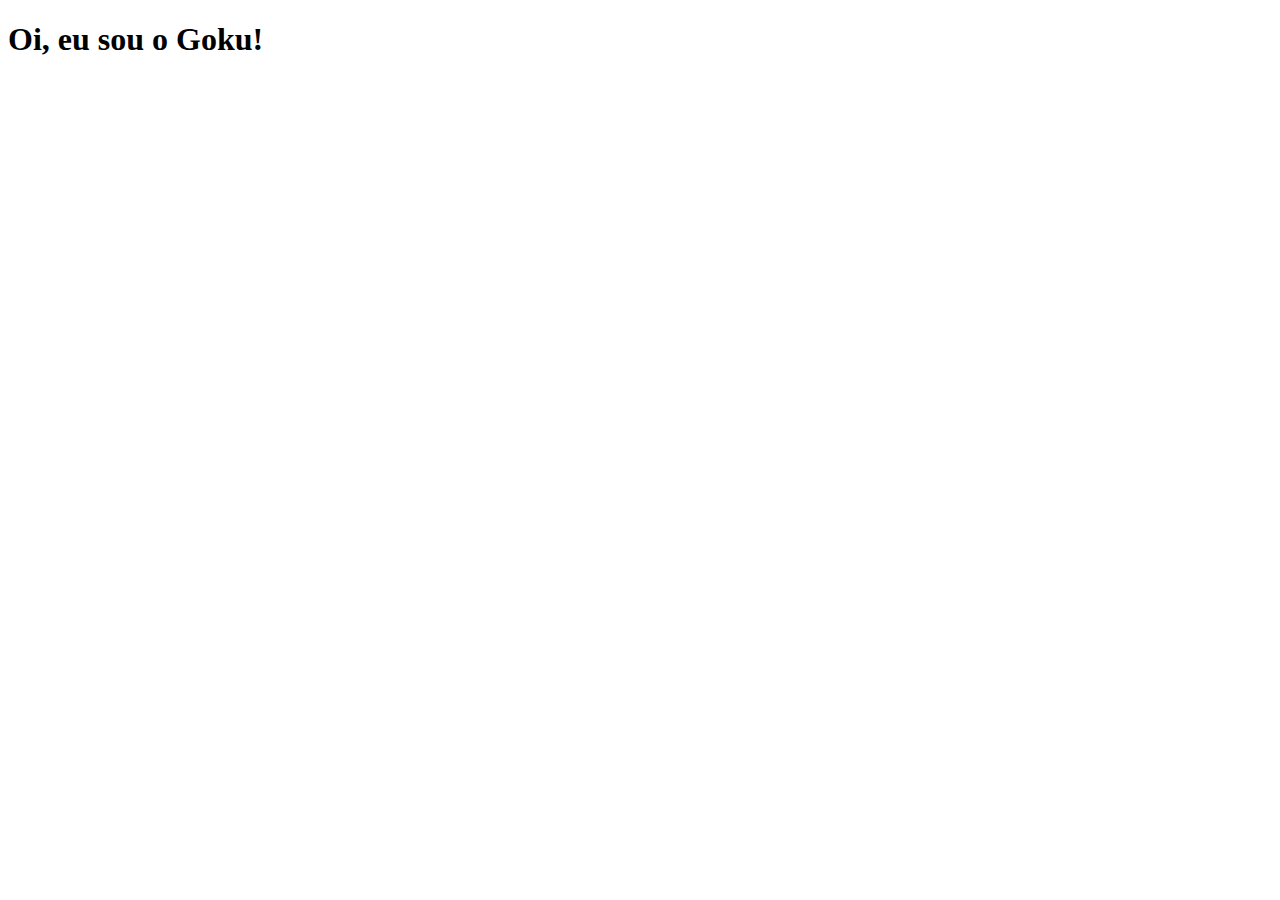
<file: AvancandoJS/objetos/index.html>
<!DOCTYPE html>
<html lang="pt-BR">
<head>
    <meta charset="UTF-8">
    <meta http-equiv="X-UA-Compatible" content="IE=edge">
    <meta name="viewport" content="width=device-width, initial-scale=1.0">
    <title>Objetos (Parte 2)</title>
</head>
<body>
    <h1>Oi, eu sou o Goku!</h1>    
</body>
<script src="scriptDois.js"></script>
</html>
</file>
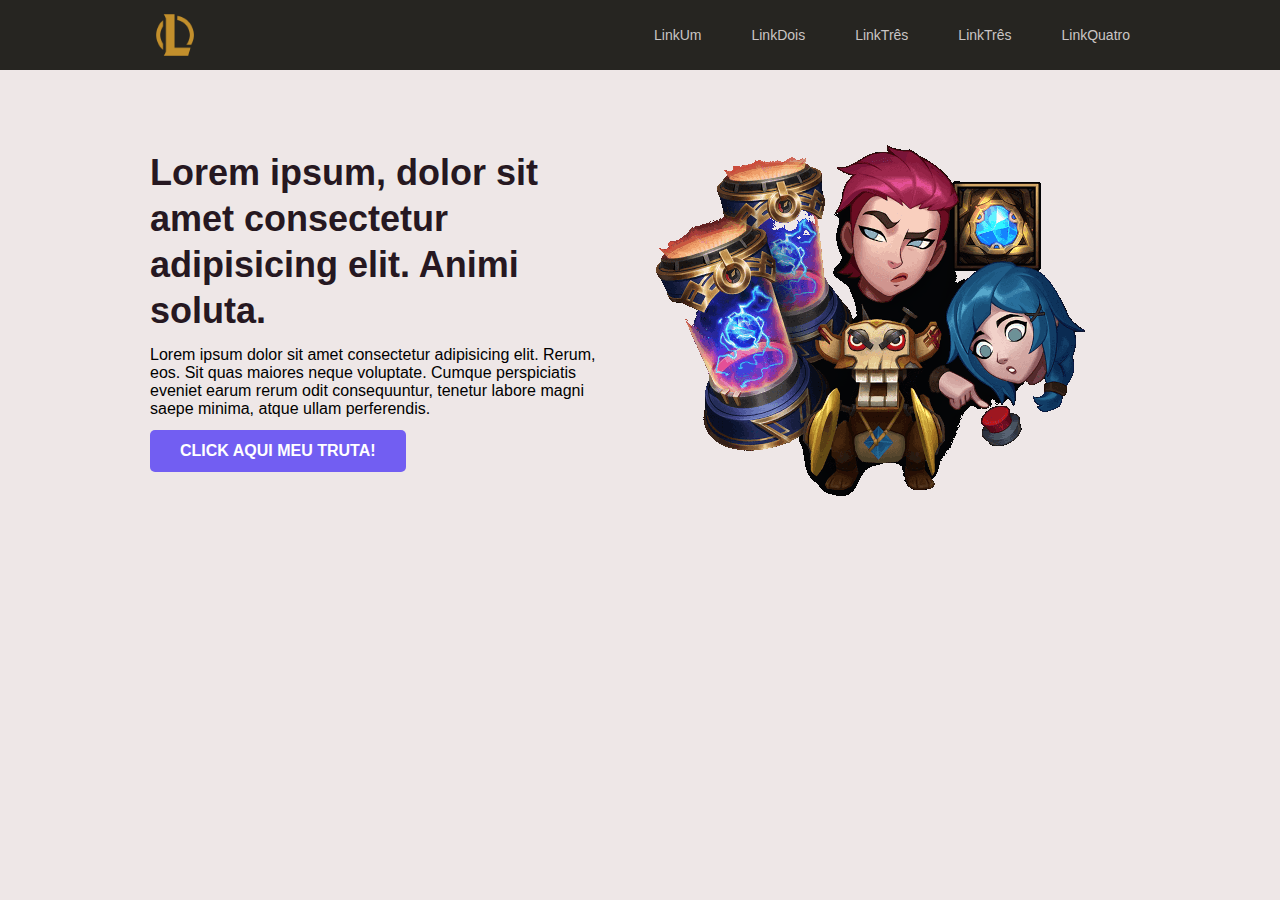
<file: css/Responsividade/index.html>
<!DOCTYPE html>
<html lang="pt-BR">
<head>
    <meta charset="UTF-8">
    <meta http-equiv="X-UA-Compatible" content="IE=edge">
    <meta name="viewport" content="width=device-width, initial-scale=1.0">
    <link rel="shortcut icon" href="favicon.ico" type="image/x-icon">
    <link rel="stylesheet" href="style.css">
    <title>Treinando Responsividade</title>
</head>
<body>
    <header>
        <div id="herderItens">
            <img src="imagens/header/logo.png" alt="Logo League of Legends">
            <nav id="nav">
                <button id="btn-mobile">Menu</button>
                <ul class="ListaDeLinks">
                    <a href="#"><li class="LinksDoNav">LinkUm</a>
                    <a href="#"><li class="LinksDoNav">LinkDois</a>
                    <a href="#"><li class="LinksDoNav">LinkTrês</a>
                    <a href="#"><li class="LinksDoNav">LinkTrês</a>
                    <a href="#"><li class="LinksDoNav">LinkQuatro</a>
                </ul>
            </nav>
        </div>
    </header>
    <main>
        <section id="PrimeiraSeção">
            <div class="CaixaDeInformação">
                <h1>
                    Lorem ipsum, dolor sit amet consectetur adipisicing elit. Animi soluta.
                </h1>
                <p>
                    Lorem ipsum dolor sit amet consectetur adipisicing elit. Rerum, eos. Sit quas maiores neque voluptate. Cumque perspiciatis eveniet earum rerum odit consequuntur, tenetur labore magni saepe minima, atque ullam perferendis.
                </p>
                <button>CLICK AQUI MEU TRUTA!</button>
            </div>
            <picture>
                <source media="(max-width: 500px)" srcset="imagens/main/imagem-decorativa300.png" type="image/png">
                <source media="(max-width: 1051px)" srcset="imagens/main/imagem-decorativa400.png" type="image/png">
                <img src="imagens/main/imagem-decorativa500.png" alt="Arcane">
            </picture>
        </section>
    </main>
</body>
<script src="script.js"></script>
</html>
</file>
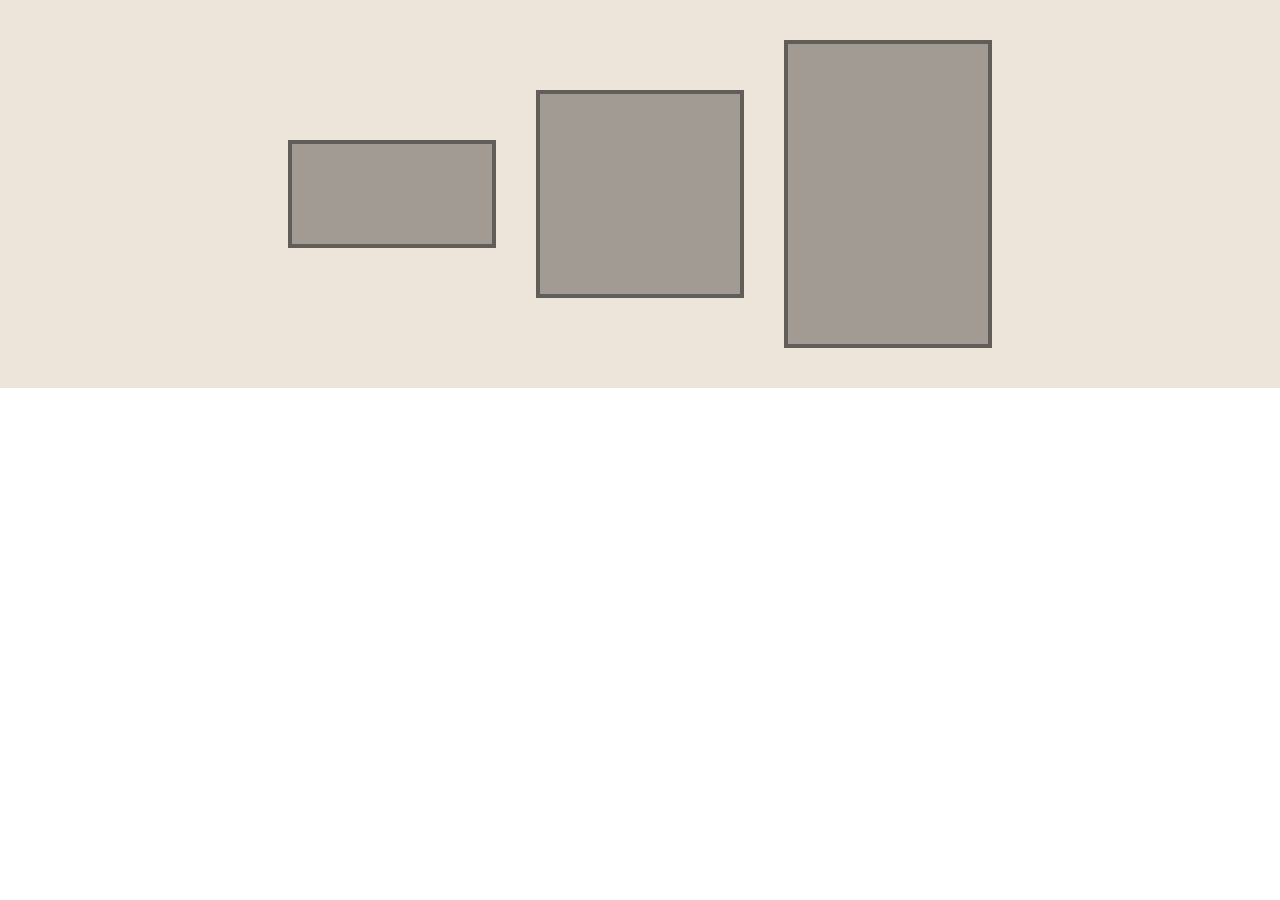
<file: css/Flexbox/pagina.html>
<!DOCTYPE html>
<html lang="pt-BR">
<head>
    <meta charset="UTF-8">
    <meta http-equiv="X-UA-Compatible" content="IE=edge">
    <meta name="viewport" content="width=device-width, initial-scale=1.0">
    <link rel="stylesheet" href="estilo.css">
    <title>Flexbox</title>
</head>
<body>

    <div id="container-pai">
        
        <div class="container-filho num1"></div>
        <div class="container-filho num2"></div>
        <div class="container-filho num3"></div>

    </div>

</body>
</html>
</file>
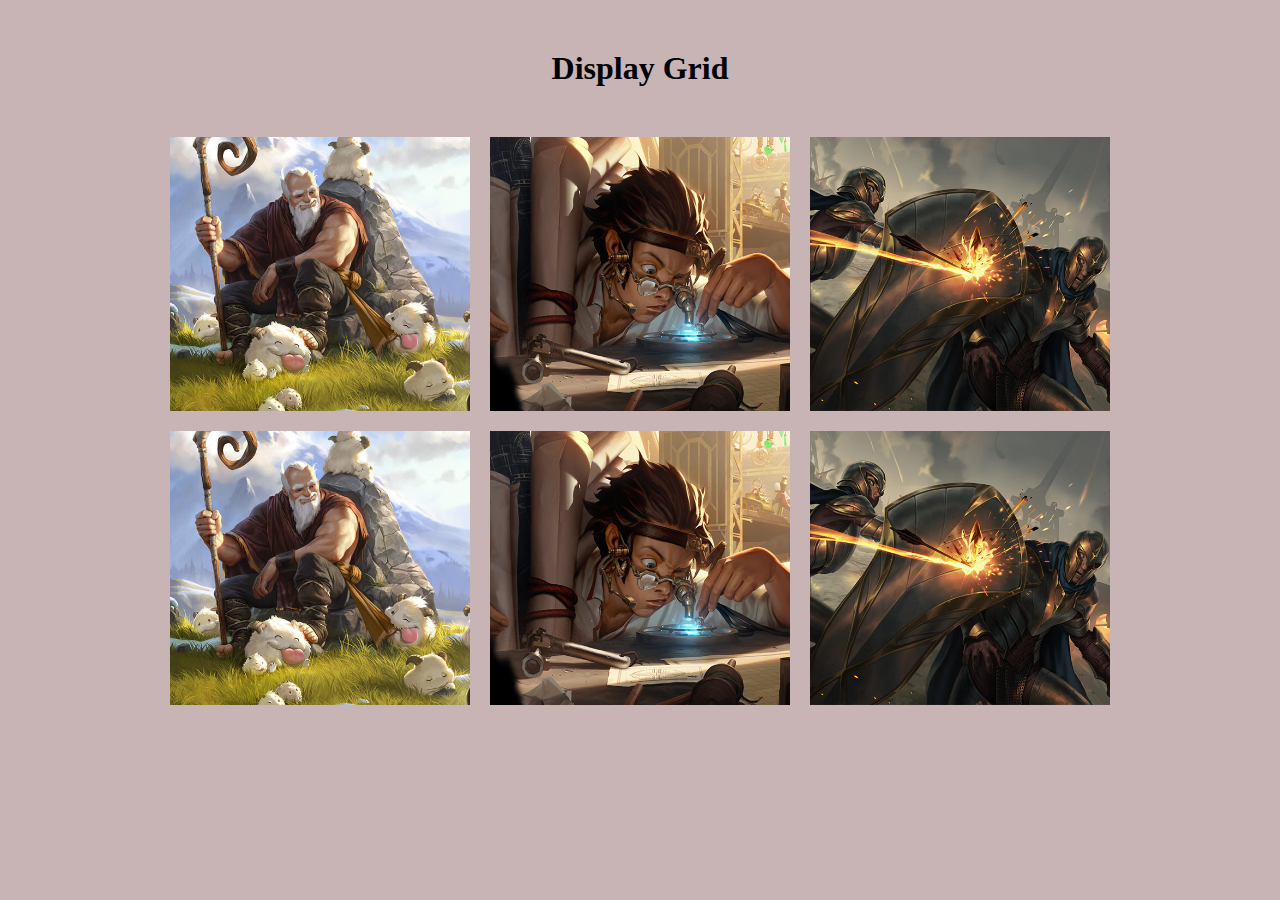
<file: css/Grid/display--grid--1.html>
<!DOCTYPE html>
<html lang="pt-BR">
<head>
    <meta charset="UTF-8">
    <meta http-equiv="X-UA-Compatible" content="IE=edge">
    <meta name="viewport" content="width=device-width, initial-scale=1.0">
    <link rel="stylesheet" href="estilos/style--1.css">
    <title>Display Grid</title>
</head>
<body>
    <h1>Display Grid</h1>
    <div>
        <div id="conteiner--grid">
            <div class="imgs--cartas">
                <img src="imgs/S01_U_F06_Poro.jpg" alt="Pastor de Poros.">
            </div>
            <div class="imgs--cartas">
                <img src="imgs/S01_U_P14_Eager-Apprentice.jpg" alt="Estágiario.">
            </div>
            <div class="imgs--cartas">
                <img src="imgs/smv-bacon-s001-dem-selfless-shieldguard.jpg" alt="Escudeira.">
            </div>
            <div class="imgs--cartas">
                <img src="imgs/S01_U_F06_Poro.jpg" alt="Pastor de Poros.">
            </div>
            <div class="imgs--cartas">
                <img src="imgs/S01_U_P14_Eager-Apprentice.jpg" alt="Estágiario.">
            </div>
            <div class="imgs--cartas">
                <img src="imgs/smv-bacon-s001-dem-selfless-shieldguard.jpg" alt="Escudeira.">
            </div>
        </div>
    </div>
</body>
</html>
</file>
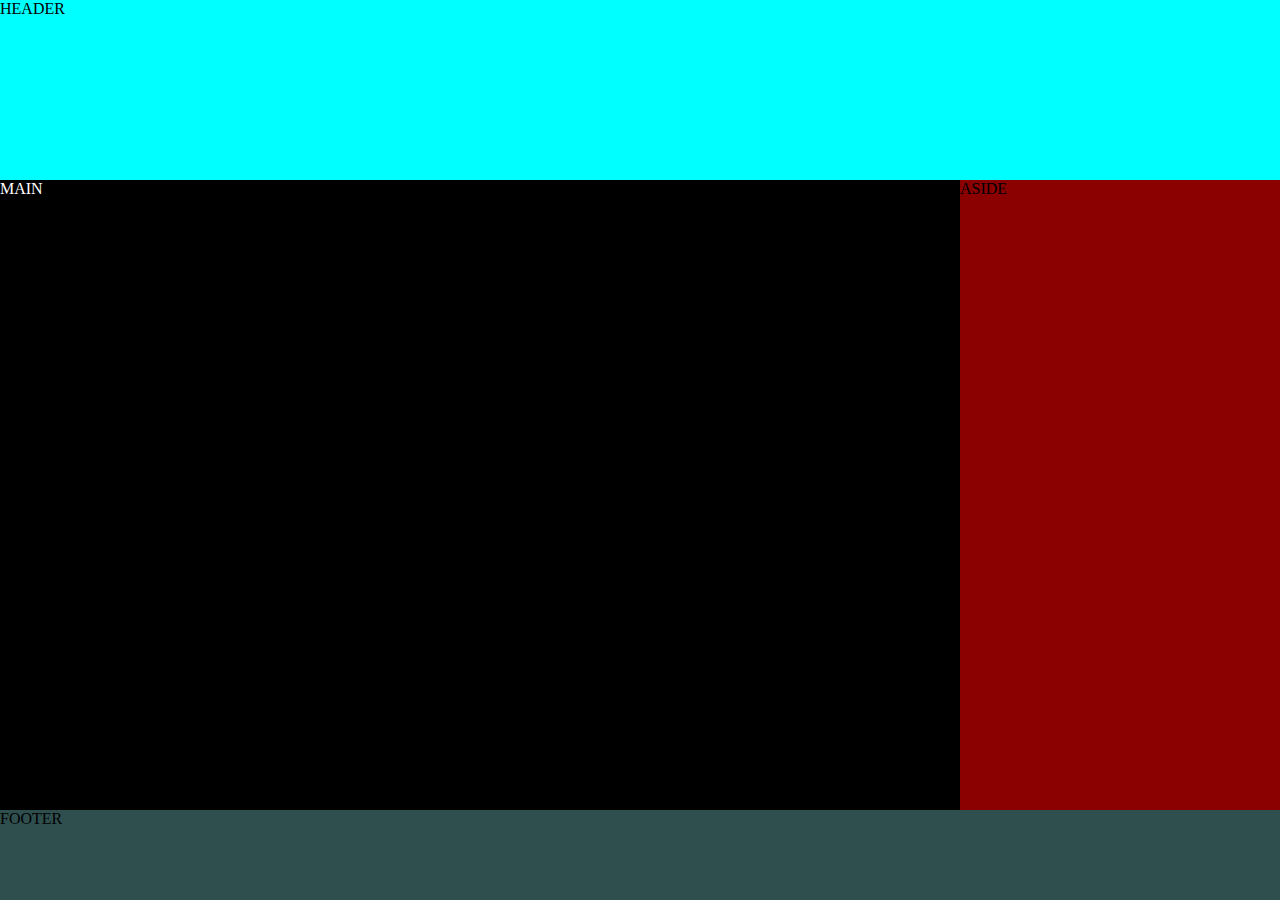
<file: css/Grid/display--grid--2.html>
<!DOCTYPE html>
<html lang="pt-BR">
<head>
    <meta charset="UTF-8">
    <meta http-equiv="X-UA-Compatible" content="IE=edge">
    <meta name="viewport" content="width=device-width, initial-scale=1.0">
    <title>Display Grid</title>
    <link rel="stylesheet" href="estilos/style--2.css">
</head>
<body>
    <div class="container">
        <header>HEADER</header>
        <main>MAIN</main>
        <aside>ASIDE</aside>
        <footer>FOOTER</footer>
    </div>
</body>
</html>
</file>
<file: css/Responsividade/style.css>
@charset "UTF-8";

* {
    margin: 0;
    padding: 0;
    outline: 0;
}


html {
    font-size: 62.5%; /*1rem vale 10px*/
}


body {
    background-color: rgb(238, 231, 231);
    font-family: sans-serif;
    font-size: 1.6rem;
    height: 100vh;
}

/*=======
HEADER
=======*/

header {
    background-color: #262521;
}

#herderItens {
    align-items: center;
    display: flex;
    margin: auto;
    max-width: 980px;
    justify-content: space-between;
    padding: 10px 0px;
    width: 90%;
}

#herderItens > img {
    height: 50px;
}

#btn-mobile {
    display: none;
}

.ListaDeLinks {
    display: flex;
    list-style: none;
    gap: 50px;
}

.LinksDoNav > a {
    color: rgb(202, 197, 197);
    font-size: 1.4rem; /*1.4 x 10 = 14px*/
    text-decoration: none;
}

.LinksDoNav > a:hover {
    color: #fff;
}

/*=======
MAIN
=======*/

#PrimeiraSeção {
    display: flex;
    justify-content: space-between;
    margin: 30px auto;
    max-width: 980px;
    width: 90%;
}

.CaixaDeInformação {
    align-items: flex-start;
    display: flex;
    flex-direction: column;
    gap: 12px;
    padding: 50px 0px;
}

.CaixaDeInformação > h1 {
    color: #261821;
    font-size: 3.6rem; /*3.6 X 10 = 36px*/
    line-height: 4.6rem;
}

.CaixaDeInformação > p {
    font-size: 1.6rem;
}

.CaixaDeInformação > button {
    border: none;
    border-radius: 5px;
    background-color: #725EF2;
    color: #fff;
    cursor: pointer;
    font-size: 1.6rem;
    font-weight: 600;
    padding: 12px 30px;
}

.CaixaDeInformação > button:hover {
    background-color: #5747c0;
}

/*========
MEDIA QUERIES
=======*/

@media (max-width: 768px) {
    html {
        font-size: 50%;
    }
}

@media (max-width: 696px) {
    #PrimeiraSeção {
        flex-direction: column-reverse;
        text-align: center;
    }

    .CaixaDeInformação > button {
        display: inline-block;
        margin: auto;
    }
}

@media (max-width: 600px) {
    
    #btn-mobile {
        display: block;
    }

    .ListaDeLinks {
        align-items: center;
        background-color: #000;
        display: none;
        flex-direction: column;
        gap: 20px;
        justify-content: center;
        top: 8rem;
        right: 0;
        height: 92vh;
        list-style: none;
        position: absolute;
        width: 100vw;
    }

    .LinksDoNav {
        background-color: aquamarine;
        padding: 20px;
        width: 100px;
        text-align: center;
    }

    .LinksDoNav > a {
        font-size: 2.8rem;
    }

    #nav.ativo > .ListaDeLinks {
        display: flex;
    }
}
</file>
<file: css/Flexbox/estilo.css>
@charset "UTF-8";

* {
    margin: 0;
    padding: 0;
}

#container-pai {
    align-items: center;
    background: #EDE4DA;
    display: flex;
    flex-wrap: wrap;
    justify-content: center;
    padding: 20px;
}

.container-filho {
    background: #A19B94;
    border: 4px solid #615D59;
    margin: 20px;
    width: 200px;
}

.num1 {
    min-height: 100px;
}

.num2 {
    min-height: 200px;
}

.num3 {
    min-height: 300px;
}
</file>
<file: css/Grid/estilos/style--1.css>
* {
    margin: 0;
    padding: 0;
}

body {
    background-color: rgb(200, 180, 180);
}

h1 {
    text-align: center;
    margin: 50px 0px;
}

#conteiner--grid {
    display: grid;
    grid-template-columns: 300px 300px 300px;
    grid-template-rows: auto auto;
    gap: 20px;
    justify-content: center;
}

.imgs--cartas > img {
    height: 100%;
    width: 100%;
}
</file>
<file: css/Grid/estilos/style--2.css>
* {
    margin: 0;
    padding: 0;
}

.container {
    display: grid;
    grid-template-columns: 3fr 1fr;
    grid-template-rows: 20vh 70vh 10vh;
}


header {
    background-color: aqua;
    grid-column: 1 / span 2;
}

main {
    background-color: black;
    color: #fff;
    grid-column: 1 / 2;
}

aside {
    background-color: darkred;
}

footer {
    background-color: darkslategray;
    grid-column: 1 / span 2;
}
</file>
